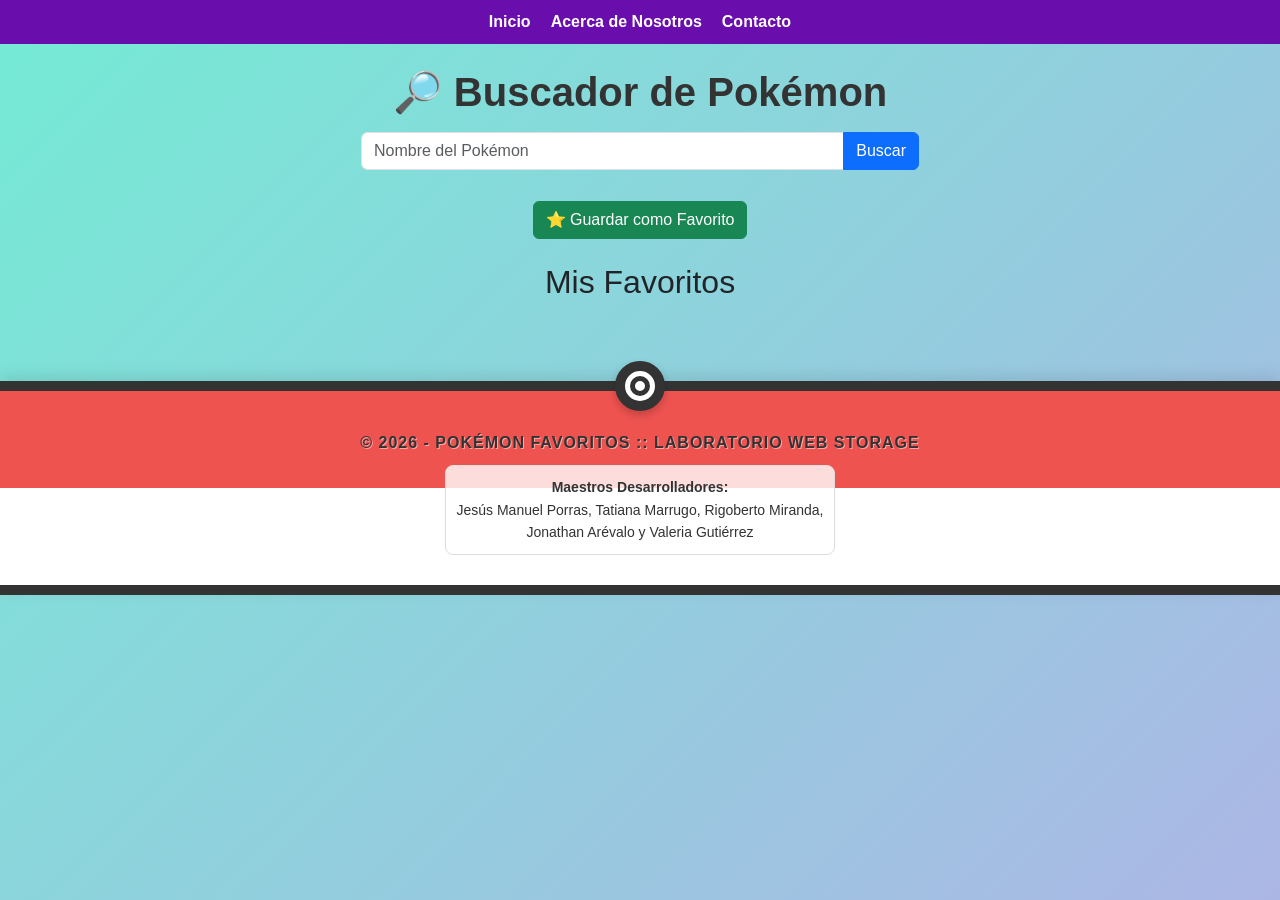
<file: index.html>
<!doctype html>
<html lang="es">
  <head>
    <meta charset="UTF-8" />
    <title>Pokémon Favoritos</title>

    <!-- Bootstrap -->
    <link
      href="https://cdn.jsdelivr.net/npm/bootstrap@5.3.3/dist/css/bootstrap.min.css"
      rel="stylesheet"
    />

    <!-- CSS externo -->
    <link rel="stylesheet" href="./assets/css/index.css" />
    <script src="./js/app.js" type="module"></script>
  </head>

  <body>
    <header>
        <nav>
    <ul>
      <li><a href="index.html">Inicio</a></li>
      <li><a href="">Acerca de Nosotros</a></li>
      
      <li><a href="">Contacto</a></li>
    </ul>
  </nav>
    </header>
    <div class="container mt-4">
      <h1>🔎 Buscador de Pokémon</h1>

      <div class="input-group w-50 mx-auto mt-3">
        <input
          type="text"
          id="pokemonInput"
          class="form-control"
          placeholder="Nombre del Pokémon"
        />
        <button id="search-pokemon" class="btn btn-primary">Buscar</button>
      </div>

      <div id="resultado"></div>

      <button id="save-favorite" class="btn btn-success mt-3">
        ⭐ Guardar como Favorito
      </button>

      <h2 class="mt-4">Mis Favoritos</h2>
      <div id="favoritos"></div>
    </div>

    <footer
      style="
        background: linear-gradient(to bottom, #ef5350 50%, #ffffff 50%);
        border-top: 10px solid #333333;
        border-bottom: 10px solid #333333;
        padding: 30px 10px;
        margin-top: 60px;
        font-family: &quot;Segoe UI&quot;, Tahoma, Geneva, Verdana, sans-serif;
        text-align: center;
        position: relative;
        box-shadow: 0 -5px 15px rgba(0, 0, 0, 0.1);
      "
    >
      <div
        style="
          width: 50px;
          height: 50px;
          background-color: white;
          border: 10px solid #333333;
          border-radius: 50%;
          position: absolute;
          top: -30px;
          left: 50%;
          transform: translateX(-50%);
          box-shadow: 0 4px 8px rgba(0, 0, 0, 0.2);
          z-index: 10;
        "
      >
        <div
          style="
            width: 20px;
            height: 20px;
            background-color: white;
            border: 5px solid #333333;
            border-radius: 50%;
            position: absolute;
            top: 50%;
            left: 50%;
            transform: translate(-50%, -50%);
          "
        ></div>
      </div>

      <div style="position: relative; z-index: 5; margin-top: 10px">
        <p
          style="
            margin: 0 0 10px 0;
            font-size: 16px;
            font-weight: bold;
            color: #333333;
            text-transform: uppercase;
            letter-spacing: 1px;
            text-shadow: 1px 1px 0 rgba(255, 255, 255, 0.5);
          "
        >
          © 2026 - Pokémon Favoritos :: Laboratorio Web Storage
        </p>

        <p
          style="
            margin: 0;
            font-size: 14px;
            color: #333333;
            line-height: 1.6;
            background-color: rgba(255, 255, 255, 0.8);
            padding: 10px;
            border-radius: 8px;
            display: inline-block;
            border: 1px solid #ddd;
          "
        >
          <strong>Maestros Desarrolladores:</strong><br />
          Jesús Manuel Porras, Tatiana Marrugo, Rigoberto Miranda,<br />
          Jonathan Arévalo y Valeria Gutiérrez
        </p>
      </div>
    </footer>
  </body>
</html>
</file>
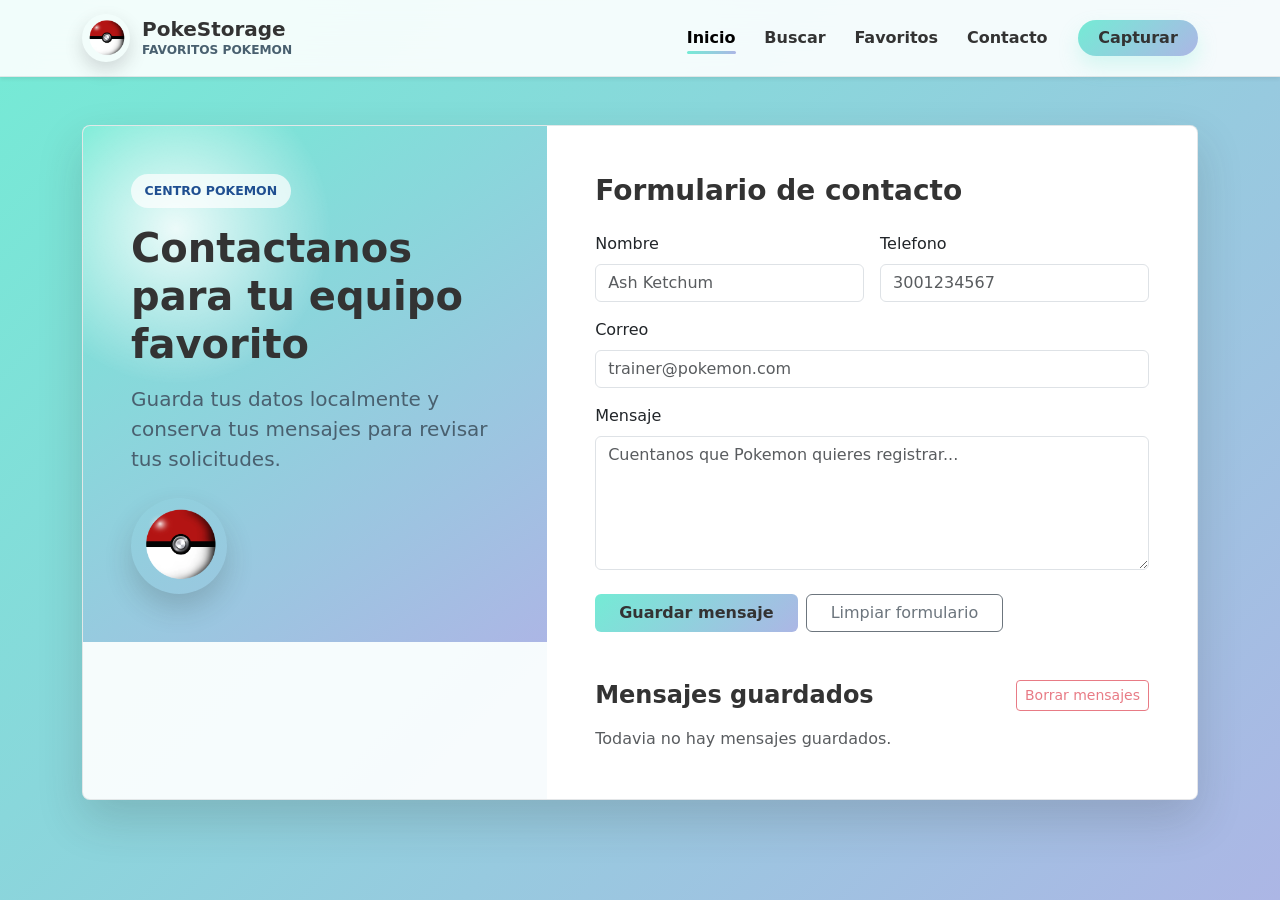
<file: pages/contact.html>
<!DOCTYPE html>
<html lang="es">
<head>
    <meta charset="UTF-8">
    <meta name="viewport" content="width=device-width, initial-scale=1.0">
    <title>Contacto Pokemon</title>
    <link href="https://cdn.jsdelivr.net/npm/bootstrap@5.3.3/dist/css/bootstrap.min.css" rel="stylesheet">
    <link rel="stylesheet" href="../assets/css/contac.css">
</head>
<body>
    <div data-pokemon-header></div>

    <main class="contact-main">
        <div class="container">
            <div class="contact-shell">
                <div class="row g-0">
                    <section class="col-lg-5 contact-hero p-4 p-md-5 d-flex flex-column justify-content-between">
                        <div>
                            <span class="contact-hero__badge mb-3">Centro Pokemon</span>
                            <h1 class="contact-hero__title display-6 mb-3">Contactanos para tu equipo favorito</h1>
                            <p class="contact-hero__text lead mb-4">
                                Guarda tus datos localmente y conserva tus mensajes para revisar tus solicitudes.
                            </p>
                        </div>
                        <div class="contact-pokeball" aria-hidden="true"></div>
                    </section>

                    <section class="col-lg-7 bg-white p-4 p-md-5">
                        <h2 class="contact-form-title h3 mb-4">Formulario de contacto</h2>

                        <form id="contactForm" class="needs-validation" novalidate>
                            <div class="row g-3">
                                <div class="col-md-6">
                                    <label for="name" class="form-label">Nombre</label>
                                    <input type="text" class="form-control" id="name" name="name" placeholder="Ash Ketchum" required>
                                    <div class="invalid-feedback">Ingresa tu nombre.</div>
                                </div>

                                <div class="col-md-6">
                                    <label for="phone" class="form-label">Telefono</label>
                                    <input type="tel" class="form-control" id="phone" name="phone" placeholder="3001234567" required>
                                    <div class="invalid-feedback">Ingresa tu telefono.</div>
                                </div>

                                <div class="col-12">
                                    <label for="email" class="form-label">Correo</label>
                                    <input type="email" class="form-control" id="email" name="email" placeholder="trainer@pokemon.com" required>
                                    <div class="invalid-feedback">Ingresa un correo valido.</div>
                                </div>

                                <div class="col-12">
                                    <label for="message" class="form-label">Mensaje</label>
                                    <textarea class="form-control" id="message" name="message" rows="5" placeholder="Cuentanos que Pokemon quieres registrar..." required></textarea>
                                    <div class="invalid-feedback">Escribe tu mensaje.</div>
                                </div>
                            </div>

                            <div class="d-flex flex-column flex-sm-row gap-2 mt-4">
                                <button type="submit" class="btn contact-submit px-4">Guardar mensaje</button>
                                <button type="reset" class="btn btn-outline-secondary px-4">Limpiar formulario</button>
                            </div>
                        </form>

                        <div class="d-flex flex-column flex-sm-row justify-content-between gap-2 align-items-sm-center mt-5 mb-3">
                            <h2 class="contact-list-title h4 mb-0">Mensajes guardados</h2>
                            <button type="button" id="clearContacts" class="btn btn-outline-danger btn-sm">Borrar mensajes</button>
                        </div>

                        <p id="contactsEmpty" class="text-muted mb-0">Todavia no hay mensajes guardados.</p>
                        <div id="contactsList" class="d-grid gap-3"></div>
                    </section>
                </div>
            </div>
        </div>
    </main>

    <script src="https://cdn.jsdelivr.net/npm/bootstrap@5.3.3/dist/js/bootstrap.bundle.min.js"></script>
    <script src="../js/components/header-component.js"
        data-header-src="header.html"
        data-header-css="../assets/css/header-style.css"
        data-home-url="../index.html"
        data-contact-url="contact.html"></script>
    <script src="../js/funtions/local.js"></script>
</body>
</html>
</file>
<file: assets/css/index.css>
nav {
  background-color: #6a0dad; /* morado */
  padding: 10px;
}

nav ul {
  list-style: none;
  display: flex;
  justify-content: center;
  gap: 20px;
  margin: 0;
  padding: 0;
}

nav ul li a {
  text-decoration: none;
  color: white;
  font-weight: bold;
  transition: color 0.3s;
}

nav ul li a:hover {
  color: #00ced1; 
}

body {
    font-family: Arial, sans-serif;
    text-align: center;
    background: linear-gradient(135deg, #74ebd5, #acb6e5);
    min-height: 100vh;
}

h1 {
    margin-top: 20px;
    font-weight: bold;
    color: #333;
}

#resultado {
    margin-top: 15px;
}

#resultado img {
    width: 160px;
    filter: drop-shadow(0 5px 5px rgba(0,0,0,0.3));
}

#favoritos {
    display: flex;
    flex-wrap: wrap;
    justify-content: center;
    gap: 15px;
    margin-top: 20px;
}

.favorito {
    background: white;
    border-radius: 15px;
    padding: 15px;
    width: 160px;
    box-shadow: 0 5px 15px rgba(0,0,0,0.2);
    transition: transform 0.2s;
}

.favorito:hover {
    transform: scale(1.05);
}

.favorito img {
    width: 120px;
}
</file>
<file: assets/css/contac.css>
body {
    min-height: 100vh;
    background: linear-gradient(135deg, #74ebd5, #acb6e5);
}

.contact-main {
    padding-block: 48px;
}

.contact-shell {
    overflow: hidden;
    background: rgba(255, 255, 255, 0.92);
    border: 1px solid rgba(51, 51, 51, 0.1);
    border-radius: 8px;
    box-shadow: 0 20px 45px rgba(51, 51, 51, 0.18);
}

.contact-hero {
    height: 100%;
    color: #333;
    background:
        radial-gradient(circle at 20% 20%, rgba(255, 255, 255, 0.85), transparent 28%),
        linear-gradient(145deg, #74ebd5, #acb6e5);
}

.contact-hero__badge {
    display: inline-flex;
    align-items: center;
    min-height: 34px;
    padding: 0.35rem 0.85rem;
    color: #1f4f91;
    font-size: 0.78rem;
    font-weight: 800;
    text-transform: uppercase;
    background: rgba(255, 255, 255, 0.72);
    border-radius: 999px;
}

.contact-hero__title {
    color: #333;
    font-weight: 800;
}

.contact-hero__text {
    color: #49606f;
}

.contact-pokeball {
    width: 96px;
    height: 96px;
    border-radius: 50%;
    background: url("../../img/pokemon.png") center / contain no-repeat;
    box-shadow: 0 14px 28px rgba(51, 51, 51, 0.2);
}

.contact-form-title,
.contact-list-title {
    color: #333;
    font-weight: 800;
}

.contact-card {
    border: 1px solid rgba(51, 51, 51, 0.1);
    border-radius: 8px;
}

.contact-card__name {
    color: #1f4f91;
    font-weight: 800;
}

.contact-card__message {
    color: #49606f;
}

.contact-submit {
    color: #333;
    font-weight: 800;
    background: linear-gradient(135deg, #74ebd5, #acb6e5);
    border: 0;
}

.contact-submit:hover,
.contact-submit:focus {
    color: #333;
    box-shadow: 0 10px 22px rgba(116, 235, 213, 0.28);
}

@media (max-width: 767.98px) {
    .contact-main {
        padding-block: 28px;
    }

    .contact-pokeball {
        width: 74px;
        height: 74px;
    }
}
</file>
